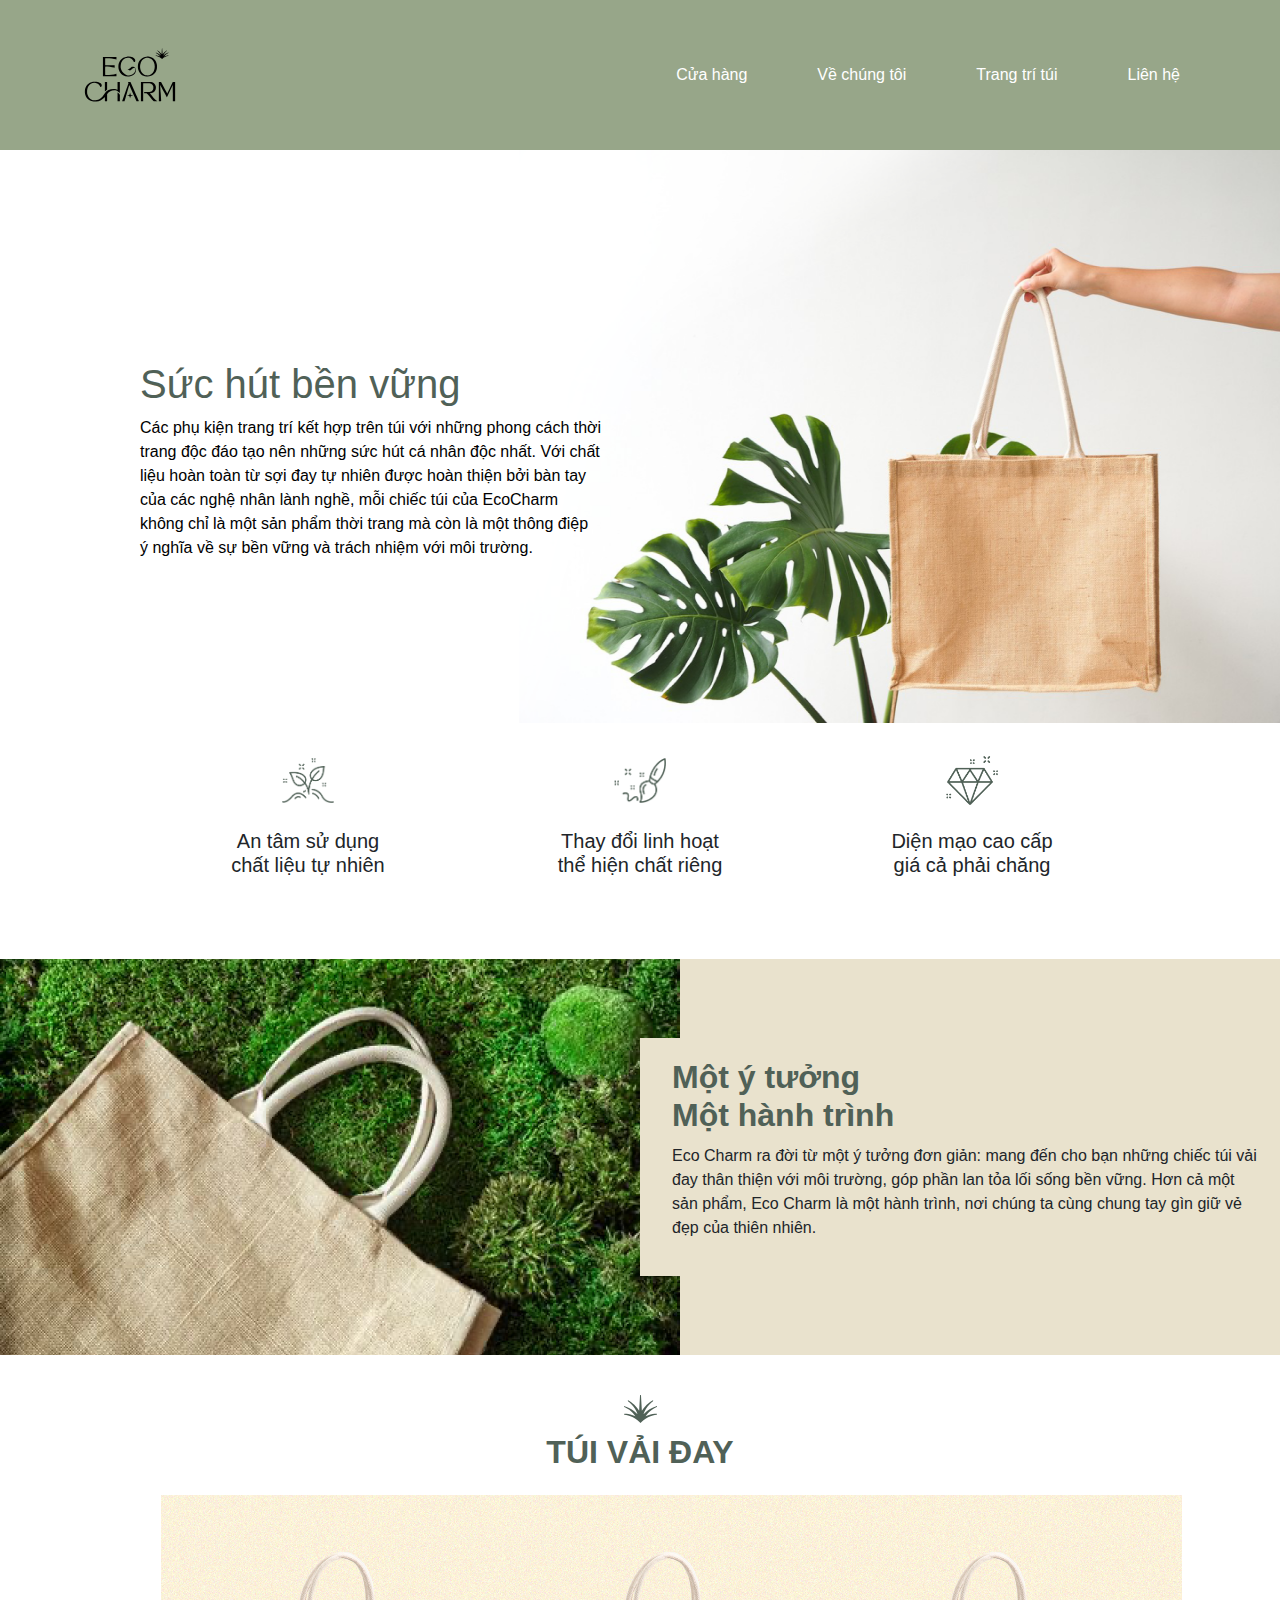
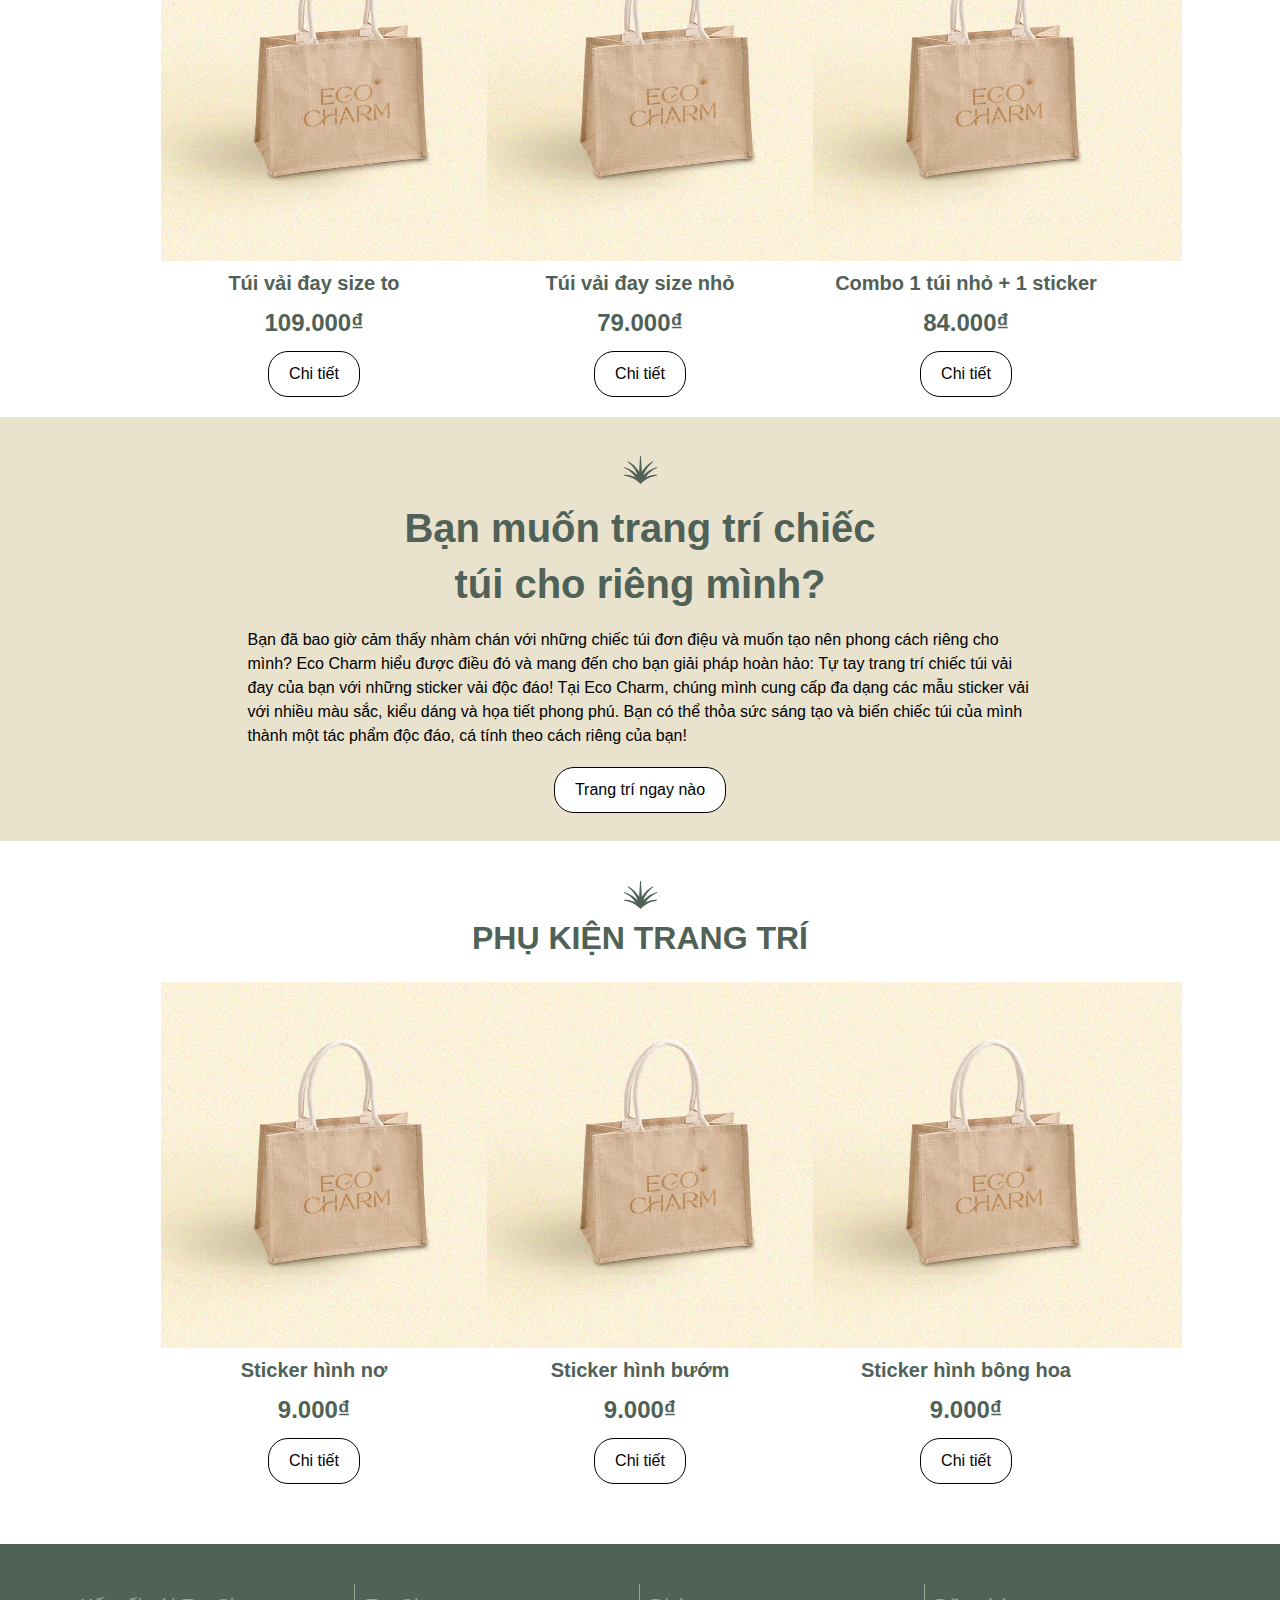
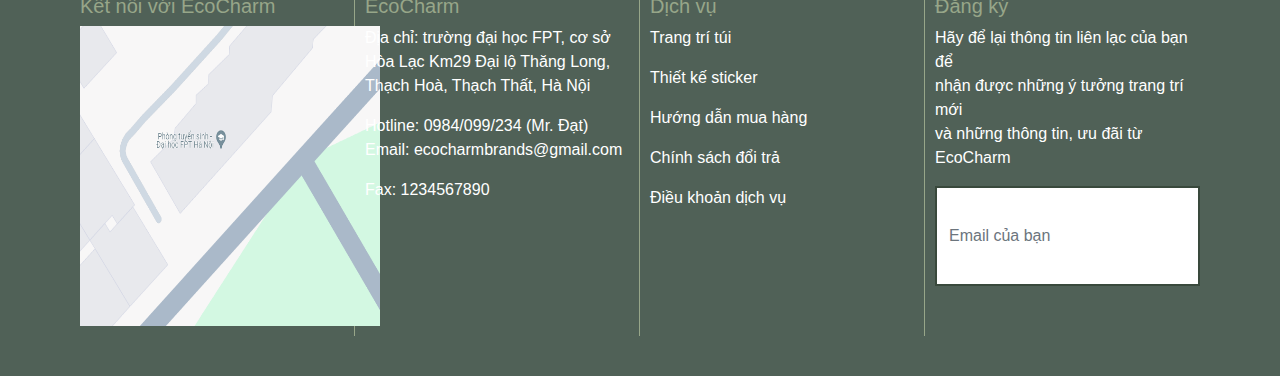
<file: index.html>
<!DOCTYPE html>
<html lang="en">

<head>
    <meta charset="UTF-8" />
    <meta name="viewport" content="width=device-width, initial-scale=1.0" />
    <title>Ecocharm</title>
    <link rel="icon" href="assets/img/exe_ecocharm_logo-01.svg" type="image/x-icon" />
    <link href="assets/css/bootstrap.min.css" rel="stylesheet" />
    <link href="css/style.css" rel="stylesheet" />
</head>

<body>
    <div class="container_detail">
        <div id="header"></div>
        <div class="row image-banner">
            <img src="assets/img/index/banner_index.png" alt="">
            <div class="position-absolute text-over">
                <div class="text-container">
                    <h1 class="title__banner">Sức hút<span> bền vững</span></h1>
                    <p class="main__content__banner">
                        Các phụ kiện trang trí kết hợp trên túi với những phong cách
                        thời<br />
                        trang độc đáo tạo nên những sức hút cá nhân độc nhất. Với chất<br />
                        liệu hoàn toàn từ sợi đay tự nhiên được hoàn thiện bởi bàn tay<br />
                        của các nghệ nhân lành nghề, mỗi chiếc túi của EcoCharm<br />
                        không chỉ là một sản phẩm thời trang mà còn là một thông điệp<br />
                        ý nghĩa về sự bền vững và trách nhiệm với môi trường.
                    </p>
                </div>
            </div>
        </div>
    </div>
    <div class="container-fluid">
        <div class="row icon-main">
            <section class="features-section mb-4">
                <div class="row feature-row mt-4">
                    <div class="col-md-3">
                        <div class="features-icon mb-3">
                            <img class="icon-main" src="assets/img/index/Layer_1.png" alt="">
                        </div>
                        <div>
                            <h5>An tâm sử dụng <br> chất liệu tự nhiên</h5>
                        </div>
                    </div>
                    <div class="col-md-3">
                        <div class="features-icon mb-3">
                            <img class="icon-main" src="assets/img/index/layer_2.png" alt="">
                        </div>
                        <div>
                            <h5>Thay đổi linh hoạt<br> thể hiện chất riêng</h5>
                        </div>
                    </div>
                    <div class="col-md-3">
                        <div class="features-icon mb-3">
                            <img class="icon-main" src="assets/img/index/layer_3.png" alt="">
                        </div>
                        <div>
                            <h5>Diện mạo cao cấp
                                <br> giá cả phải chăng
                            </h5>
                        </div>
                    </div>
                </div>
            </section>
        </div>
        <div class="row banner-home">
            <!-- Banner Section -->
            <section class="banner-item">
                <div class="row align-items-center">
                    <div class="col-md-6">
                        <img src="assets/img/index/banner_left.png" alt="EcoCharm Bag">
                    </div>
                    <div class="col-md-6 bg-full">
                        <div class="banner-content">
                            <h2 class="main-title">Một ý tưởng<br>Một hành trình</h2>
                            <p class="custom-paragraph">Eco Charm ra đời từ một ý tưởng đơn giản: mang đến cho bạn những chiếc túi vải đay thân thiện với môi trường, góp phần lan tỏa lối sống bền vững. Hơn cả một sản phẩm, Eco Charm là một hành trình, nơi chúng ta cùng chung tay gìn giữ vẻ đẹp của thiên nhiên.</p>
                        </div>
                    </div>
                </div>
            </section>
        </div>
        <!-- other product -->
        <div class="other-products">
            <div class="image_banner">
                <img src="assets/img/details/Isolation_Mode.svg" alt="detail" />
            </div>
            <h2 class="main-title text-center mb-4">TÚI VẢI ĐAY</h2>
            <div class="row other">
                <div class="col-lg-3 col-md-4 col-sm-6 product-card">
                    <img src="assets/img/details/other.png" alt="Product Image" />
                    <h5 class="title-other">Túi vải đay size to</h5>
                    <p class="price-other">109.000₫</p>
                    <button class="btn btn-outline-secondary">Chi tiết</button>
                </div>
                <div class="col-lg-3 col-md-4 col-sm-6 product-card">
                    <img src="assets/img/details/other.png" alt="Product Image" />
                    <h5 class="title-other">Túi vải đay size nhỏ</h5>
                    <p class="price-other">79.000₫</p>
                    <button class="btn btn-outline-secondary">Chi tiết</button>
                </div>
                <div class="col-lg-3 col-md-4 col-sm-6 product-card">
                    <img src="assets/img/details/other.png" alt="Product Image" />
                    <h5 class="title-other">Combo 1 túi nhỏ + 1 sticker</h5>
                    <p class="price-other">84.000₫</p>
                    <button class="btn btn-outline-secondary">Chi tiết</button>
                </div>
            </div>
        </div>
        <!-- customize -->
        <div class="banner mt-8">
            <div class="image_banner">
                <img src="assets/img/details/Isolation_Mode.svg" alt="detail">
            </div>
            <div class="content_title">
                <h1>Bạn muốn trang trí chiếc </h1>
                <h1>túi cho riêng mình?</h1>
            </div>
            <div class="content_banner">
                <p>Bạn đã bao giờ cảm thấy nhàm chán với những chiếc túi đơn điệu và muốn tạo nên phong cách riêng cho mình? Eco Charm hiểu được điều đó và mang đến cho bạn giải pháp hoàn hảo: Tự tay trang trí chiếc túi vải đay của bạn với những sticker vải độc đáo! Tại Eco Charm, chúng mình cung cấp đa dạng các mẫu sticker vải với nhiều màu sắc, kiểu dáng và họa tiết phong phú. Bạn có thể thỏa sức sáng tạo và biến chiếc túi của mình thành một tác phẩm độc đáo, cá tính theo cách riêng của bạn!</p>
            </div>
            <a href="detail.html" class="btn btn-outline-secondary">Trang trí ngay nào</a>
        </div>
        <!-- sticker product -->    
        <div class="other-products">
            <div class="image_banner">
                <img src="assets/img/details/Isolation_Mode.svg" alt="detail" />
            </div>
            <h2 class="main-title text-center mb-4">PHỤ KIỆN TRANG TRÍ</h2>
            <div class="row other">
                <div class="col-md-3 product-card">
                    <img src="assets/img/details/other.png" alt="Product Image" />
                    <h5 class="title-other">Sticker hình nơ</h5>
                    <p class="price-other">9.000₫</p>
                    <button class="btn btn-outline-secondary">Chi tiết</button>
                </div>
                <div class="col-md-3 product-card">
                    <img src="assets/img/details/other.png" alt="Product Image" />
                    <h5 class="title-other">Sticker hình bướm</h5>
                    <p class="price-other">9.000₫</p>
                    <button class="btn btn-outline-secondary">Chi tiết</button>
                </div>
                <div class="col-md-3 product-card">
                    <img src="assets/img/details/other.png" alt="Product Image" />
                    <h5 class="title-other">Sticker hình bông hoa</h5>
                    <p class="price-other">9.000₫</p>
                    <button class="btn btn-outline-secondary">Chi tiết</button>
                </div>
            </div>
        </div>
        <!-- footer -->
        <div id="footer"></div>
    </div>
    <script src="assets/js/jquery-3.5.1.min.js"></script>
    <script src="assets/js/bootstrap.min.js"></script>
    <script type="module" src="js/layout.js"></script>
</body>

</html>
</file>
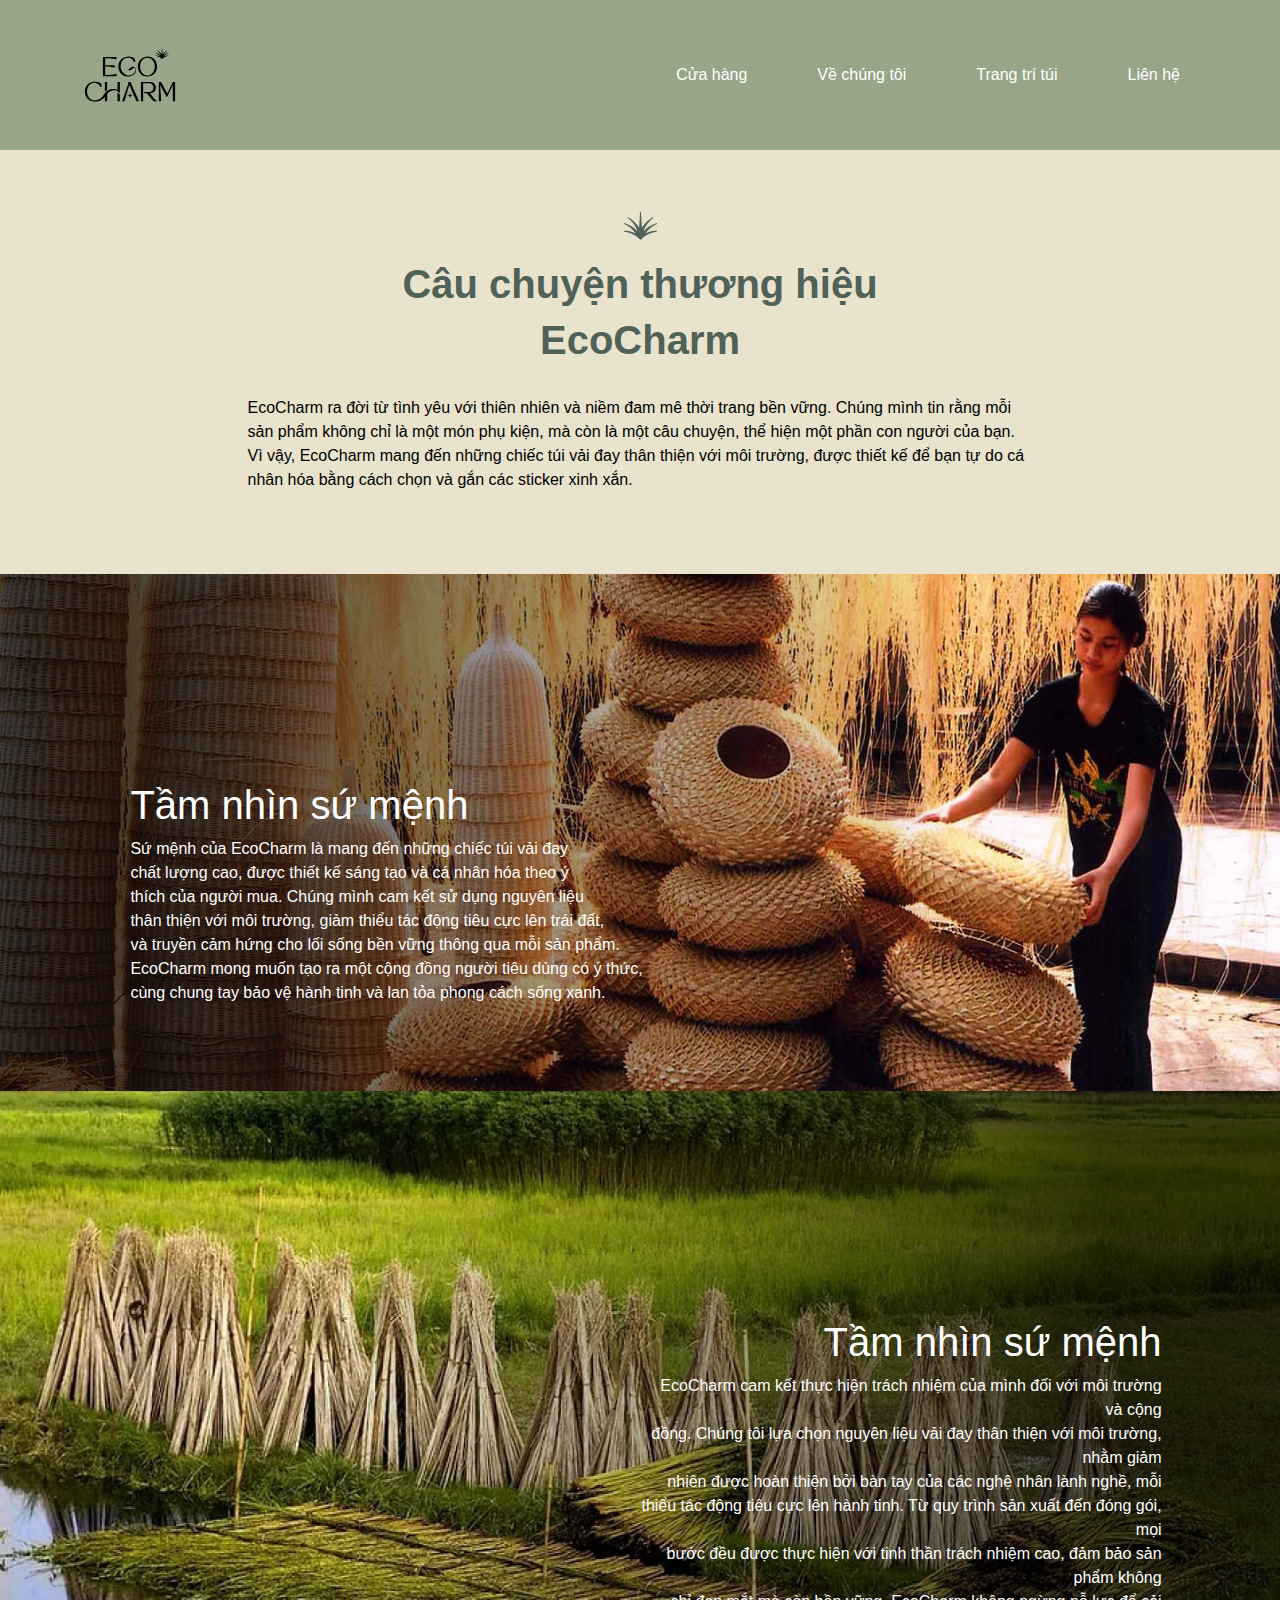
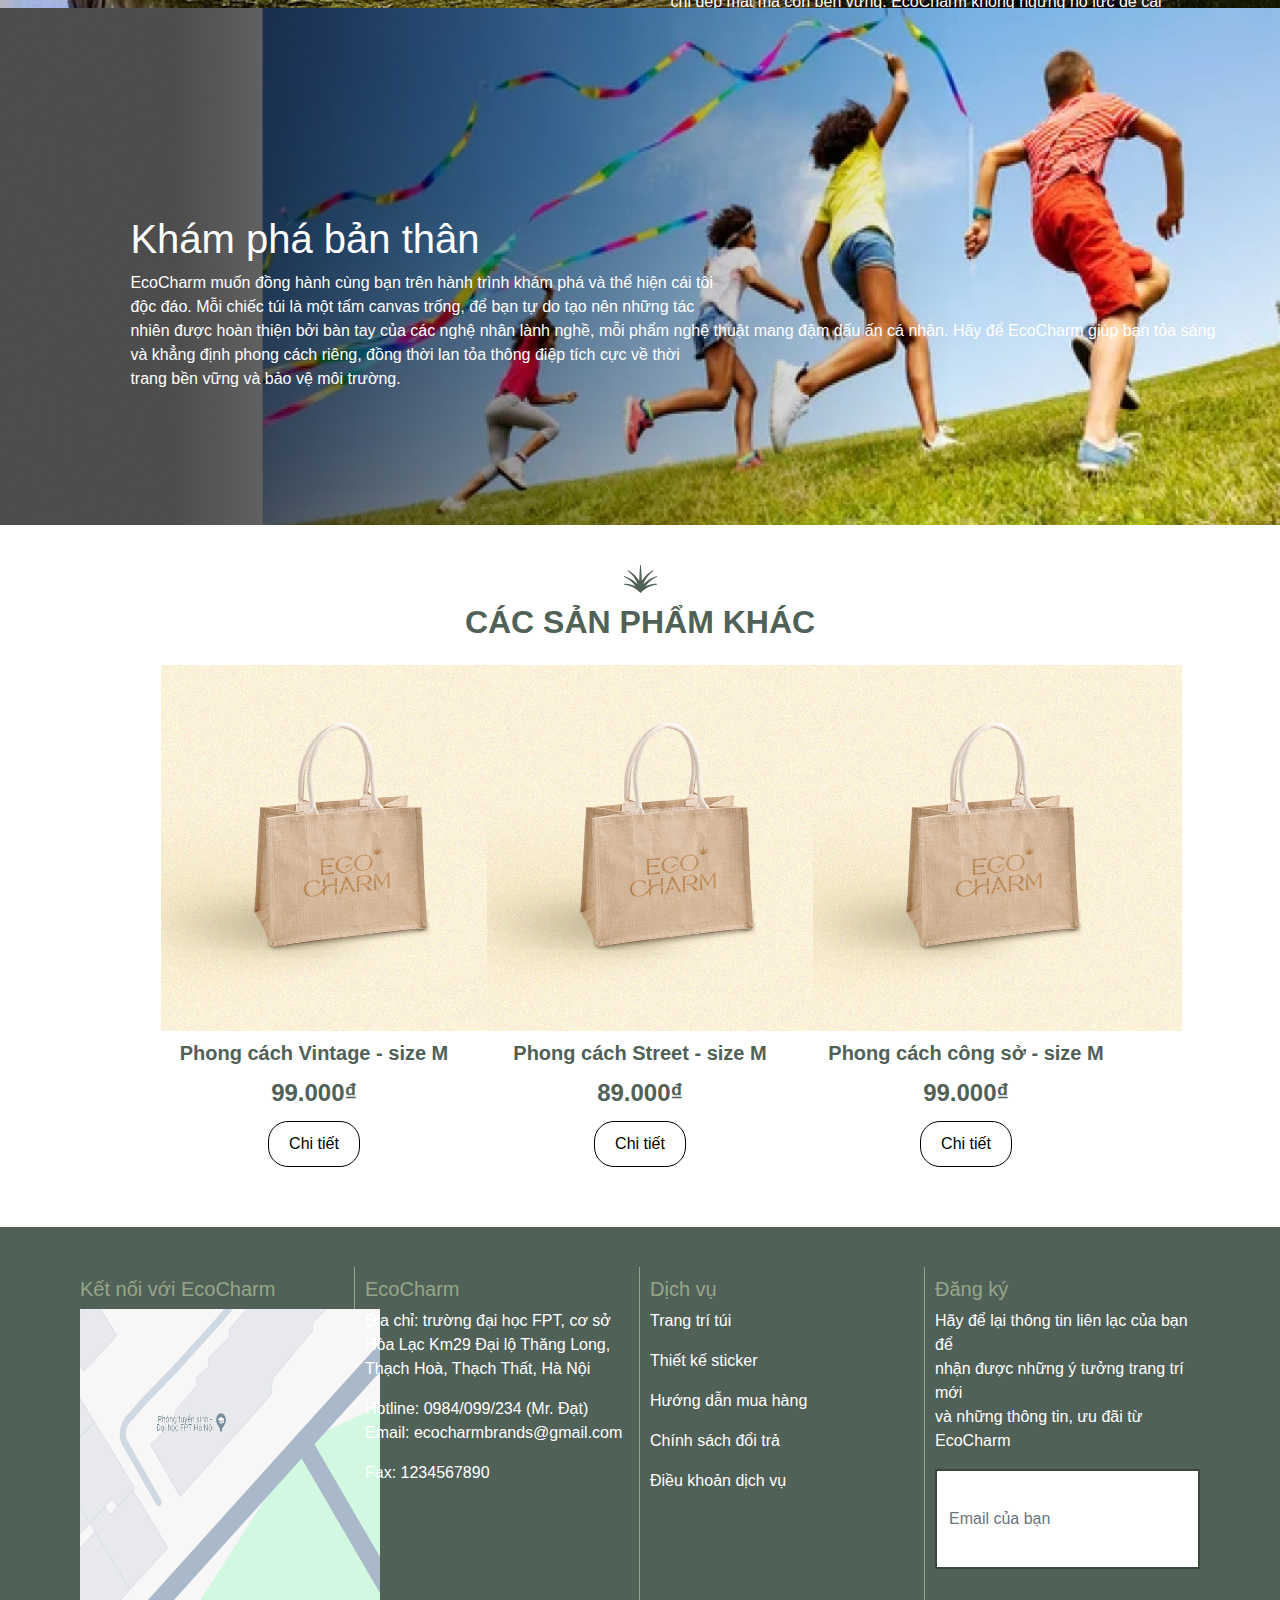
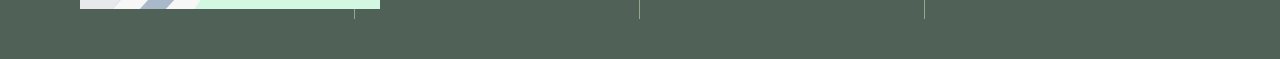
<file: about.html>
<!DOCTYPE html>
<html lang="en">

<head>
  <meta charset="UTF-8" />
  <meta name="viewport" content="width=device-width, initial-scale=1.0" />
  <title>Ecocharm</title>
  <link rel="icon" href="assets/img/exe_ecocharm_logo-01.svg" type="image/x-icon" />
  <link href="assets/css/bootstrap.min.css" rel="stylesheet" />
  <link href="css/style.css" rel="stylesheet" />
</head>

<body>
  <div class="container_detail">
    <div id="header"></div>
    <div class="banner">
      <div class="image_banner">
        <img src="assets/img/details/Isolation_Mode.svg" alt="detail" />
      </div>
      <div class="content_title">
        <h1>Câu chuyện thương hiệu</h1>
        <h1>EcoCharm</h1>
      </div>
      <div class="content_banner">
        <p>
          EcoCharm ra đời từ tình yêu với thiên nhiên và niềm đam mê thời trang bền vững. Chúng mình tin rằng mỗi sản phẩm không chỉ là một món phụ kiện, mà còn là một câu chuyện, thể hiện một phần con người của bạn. Vì vậy, EcoCharm mang đến những chiếc túi vải đay thân thiện với môi trường, được thiết kế để bạn tự do cá nhân hóa bằng cách chọn và gắn các sticker xinh xắn.
        </p>
      </div>
    </div>
  </div>
  <div class="containe col-12">
    <div class="row position-relative">
      <img src="assets/img/about/image 9.png" alt="" class="img-back image-banner" />
      <img src="assets/img/about/Rectangle 36.png" alt="linear" class="img-over image-banner" />
      <div class="position-absolute text-over">
        <div class="text-container">
          <h1 class="title">Tầm nhìn<span> sứ mệnh</span></h1>
          <p>
            Sứ mệnh của EcoCharm là mang đến những chiếc túi vải đay<br>
            chất lượng cao, được thiết kế sáng tạo và cá nhân hóa theo ý <br>
            thích của người mua. Chúng mình cam kết sử dụng nguyên liệu<br>
            thân thiện với môi trường, giảm thiểu tác động tiêu cực lên trái đất,<br>
            và truyền cảm hứng cho lối sống bền vững thông qua mỗi sản phẩm.<br>
            EcoCharm mong muốn tạo ra một cộng đồng người tiêu dùng có ý thức,<br>
            cùng chung tay bảo vệ hành tinh và lan tỏa phong cách sống xanh.
          </p>
        </div>
      </div>
    </div>
    <div class="row position-relative banner-2">
      <img src="assets/img/about/image 10.png" alt="" class="img-back image-banner" />
      <img src="assets/img/about/Rectangle 37.png" alt="linear" class="img-over-banner-2 image-banner" />
      <div class="position-absolute text-over">
        <div class="text-container content-banner-2">
          <h1 class="title">Tầm nhìn<span> sứ mệnh</span></h1>
          <p>
            EcoCharm cam kết thực hiện trách nhiệm của mình đối với môi trường và cộng  <br />
            đồng. Chúng tôi lựa chọn nguyên liệu vải đay thân thiện với môi trường, nhằm giảm <br />
            nhiên được hoàn thiện bởi bàn tay của các nghệ nhân lành nghề, mỗi
            thiểu tác động tiêu cực lên hành tinh. Từ quy trình sản xuất đến đóng gói, mọi<br />
            bước đều được thực hiện với tinh thần trách nhiệm cao, đảm bảo sản phẩm không <br />
            chỉ đẹp mắt mà còn bền vững. EcoCharm không ngừng nỗ lực để cải tiến, nâng<br />
            cao chất lượng và sự thân thiện với môi trường của từng sản phẩm.<br>
          </p>
        </div>
      </div>
    </div>
    <div class="row position-relative banner-3">
      <img src="assets/img/about/image 11.png" alt="" class="img-back image-banner" />
      <img src="assets/img/about/Rectangle 36.png" alt="linear" class="img-over image-banner" />
      <div class="position-absolute text-over">
        <div class="text-container">
          <h1 class="title">Khám phá <span>bản thân</span></h1>
          <p>
            EcoCharm muốn đồng hành cùng bạn trên hành trình khám phá và thể hiện cái tôi <br />
            độc đáo. Mỗi chiếc túi là một tấm canvas trống, để bạn tự do tạo nên những tác <br />
            nhiên được hoàn thiện bởi bàn tay của các nghệ nhân lành nghề, mỗi
            phẩm nghệ thuật mang đậm dấu ấn cá nhân. Hãy để EcoCharm giúp bạn tỏa sáng  <br />
            và khẳng định phong cách riêng, đồng thời lan tỏa thông điệp tích cực về thời <br />
            trang bền vững và bảo vệ môi trường.
          </p>
        </div>
      </div>
    </div>
    <!-- other product -->
    <div class="other-products">
      <div class="image_banner">
        <img src="assets/img/details/Isolation_Mode.svg" alt="detail" />
      </div>
      <h2 class="main-title text-center mb-4">CÁC SẢN PHẨM KHÁC</h2>
      <div class="row other">
        <div class="col-md-3 product-card">
          <img src="assets/img/details/other.png" alt="Product Image" />
          <h5 class="title-other">Phong cách Vintage - size M</h5>
          <p class="price-other">99.000₫</p>
          <button class="btn btn-outline-secondary">Chi tiết</button>
        </div>
        <div class="col-md-3 product-card">
          <img src="assets/img/details/other.png" alt="Product Image" />
          <h5 class="title-other">Phong cách Street - size M</h5>
          <p class="price-other">89.000₫</p>
          <button class="btn btn-outline-secondary">Chi tiết</button>
        </div>
        <div class="col-md-3 product-card">
          <img src="assets/img/details/other.png" alt="Product Image" />
          <h5 class="title-other">Phong cách công sở - size M</h5>
          <p class="price-other">99.000₫</p>
          <button class="btn btn-outline-secondary">Chi tiết</button>
        </div>
      </div>
    </div>
    <!-- footer -->
    <div id="footer"></div>
  </div>
  <script src="assets/js/jquery-3.5.1.min.js"></script>
  <script src="assets/js/bootstrap.min.js"></script>
  <script type="module" src="js/layout.js"></script>
  <script>
    $(document).ready(function () {
      $("#openModalButton").click(function () {
        $("#myModal").modal("show");
      });
    });
  </script>
</body>

</html>
</file>
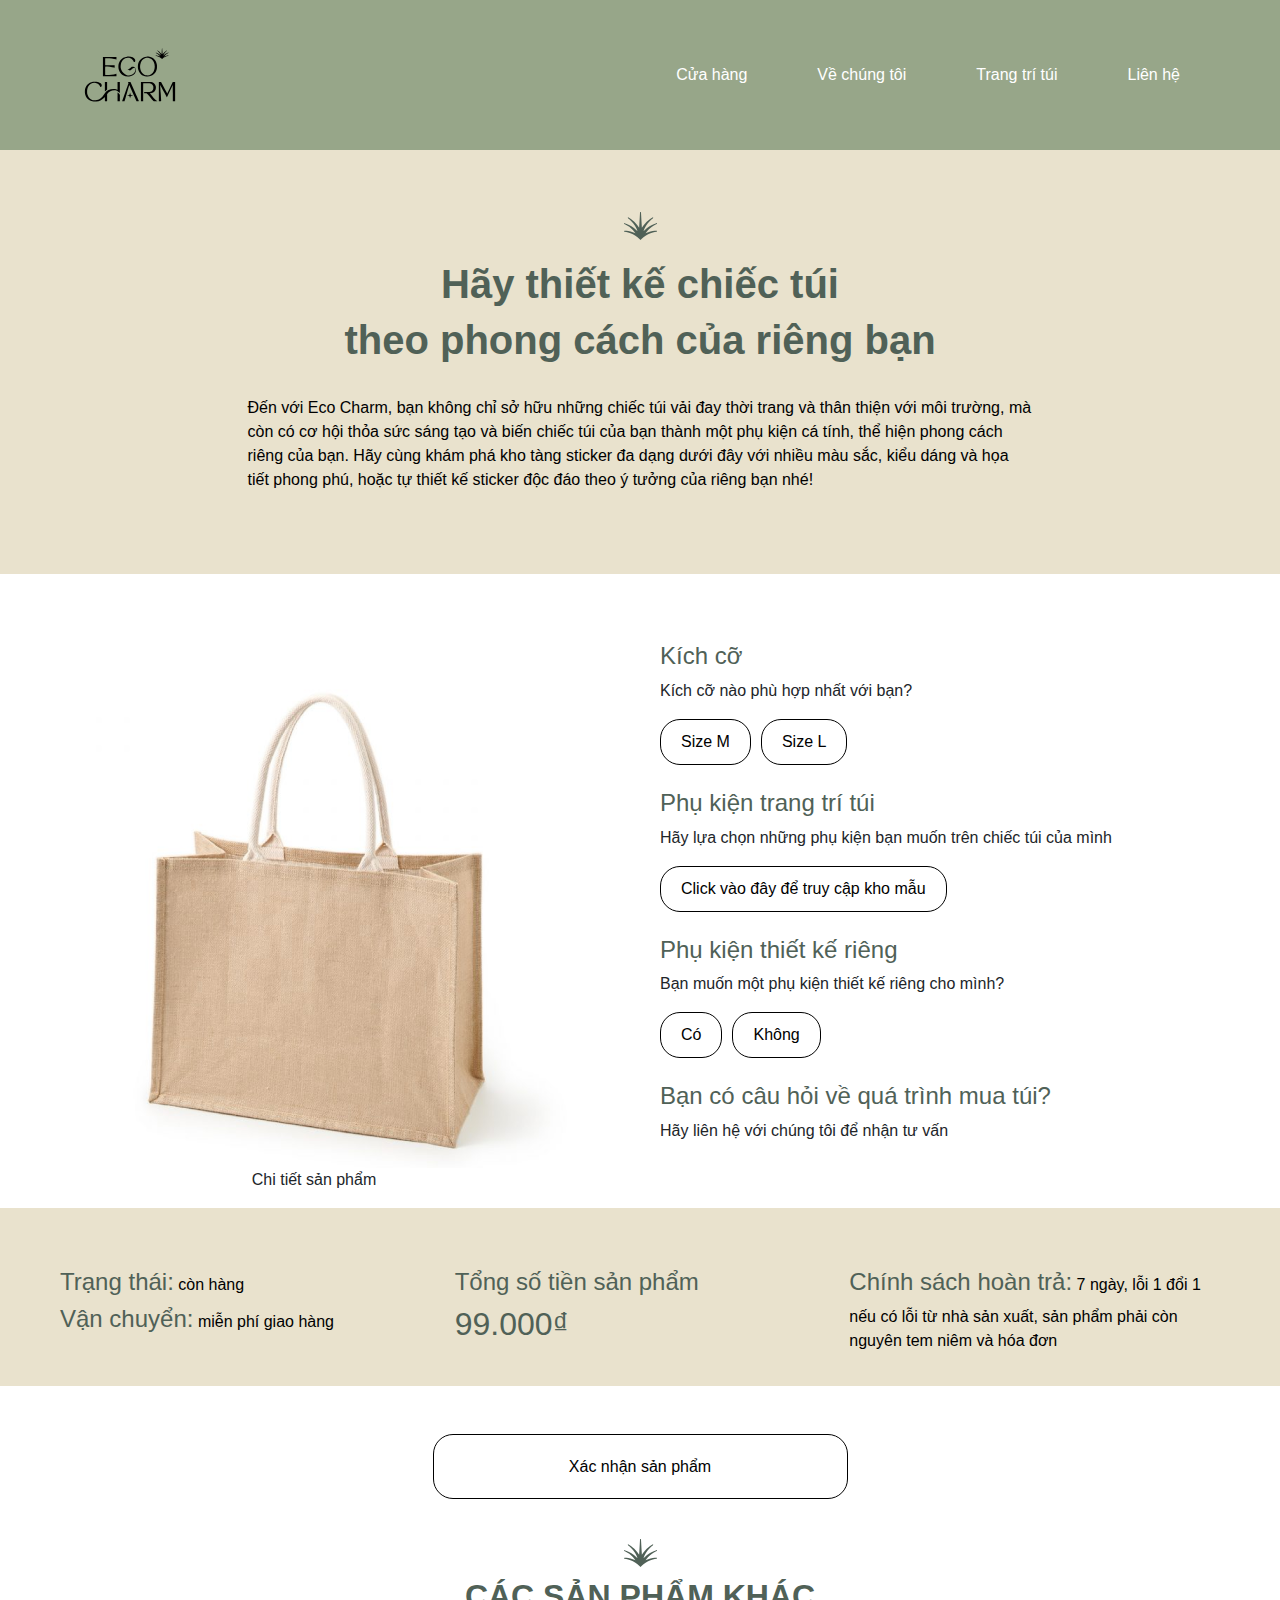
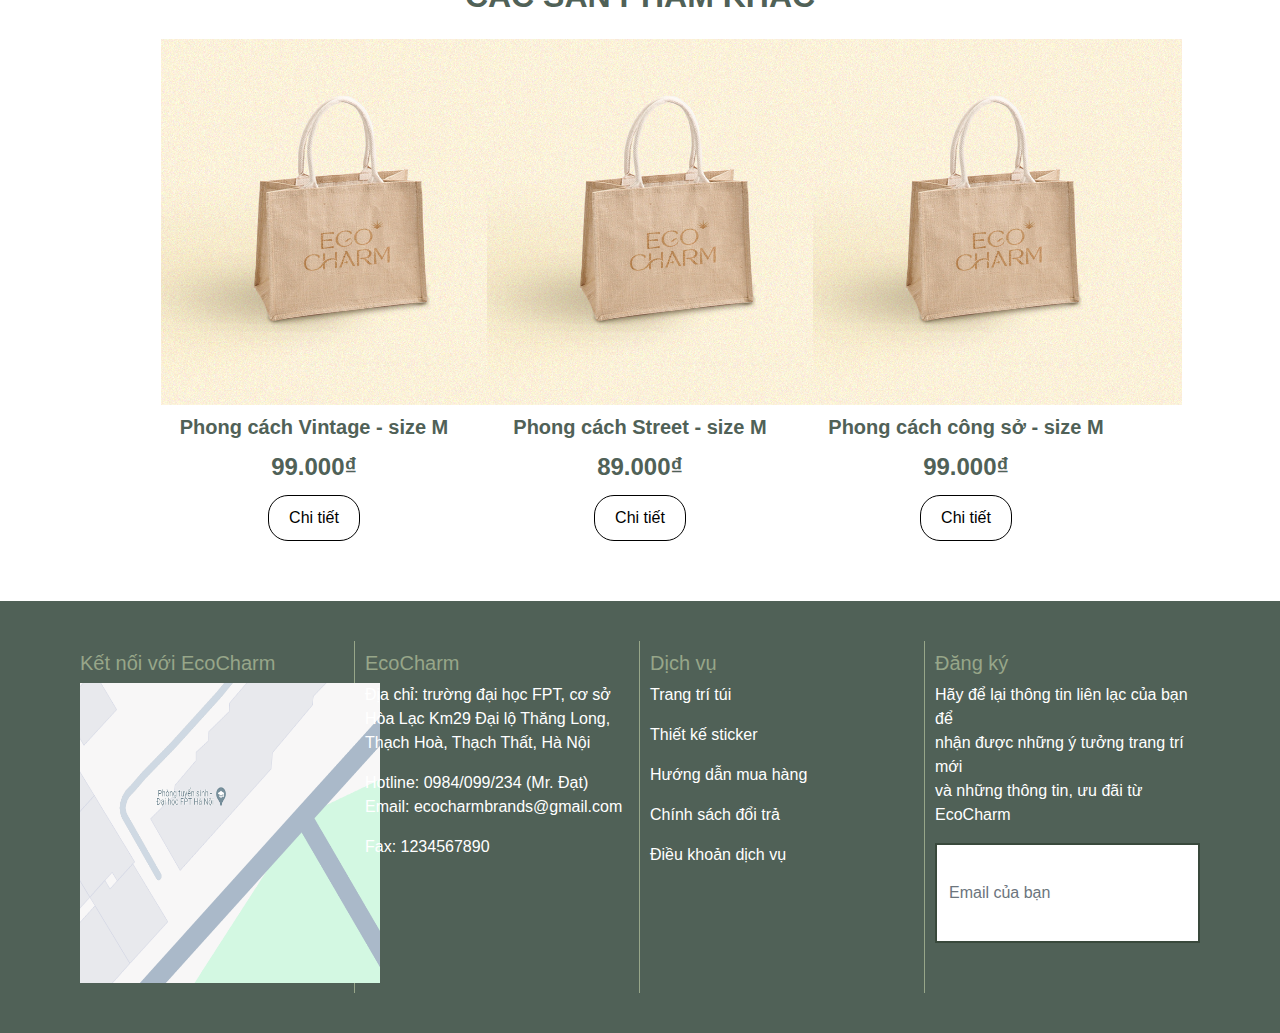
<file: detail.html>
<!DOCTYPE html>
<html lang="en">
<head>
    <meta charset="UTF-8" />
    <meta name="viewport" content="width=device-width, initial-scale=1.0" />
    <title>Ecocharm</title>
    <link rel="icon" href="assets/img/exe_ecocharm_logo-01.svg" type="image/x-icon" />
    <link href="assets/css/bootstrap.min.css" rel="stylesheet" />
    <link href="css/style.css" rel="stylesheet" />
</head>
<body>
    <div class="container_detail">
        <div id="header"></div>
        <div class="banner">
            <div class="image_banner">
                <img src="assets/img/details/Isolation_Mode.svg" alt="detail">
            </div>
            <div class="content_title">
                <h1>Hãy thiết kế chiếc túi</h1>
                <h1>theo phong cách của riêng bạn</h1>
            </div>
            <div class="content_banner">
                <p>Đến với Eco Charm, bạn không chỉ sở hữu những chiếc túi vải đay thời trang và thân thiện với môi trường, mà còn có cơ hội thỏa sức sáng tạo và biến chiếc túi của bạn thành một phụ kiện cá tính, thể hiện phong cách riêng của bạn. Hãy cùng khám phá kho tàng sticker đa dạng dưới đây với nhiều màu sắc, kiểu dáng và họa tiết phong phú, hoặc tự thiết kế sticker độc đáo theo ý tưởng của riêng bạn nhé!</p>
            </div>
        </div>
    </div>
    <div class="container-fluid mt-5">
        <div class="row">
            <div class="col-md-6 product-image text-center">
                <img src="assets/img/details/main_product_1.png" alt="Product Image">
                <p>Chi tiết sản phẩm</p>
            </div>
            <div class="col-md-6 product-details">
                <div class="product-options">
                    <h4>Kích cỡ</h4>
                    <p>Kích cỡ nào phù hợp nhất với bạn?</p>
                    <div class="btn-group-custom" role="group" aria-label="Size options">
                        <button type="button" class="btn btn-outline-secondary size-M">Size M</button>
                        <button type="button" class="btn btn-outline-secondary size-L">Size L</button>
                    </div>

                    <h4 class="mt-4">Phụ kiện trang trí túi</h4>
                    <p>Hãy lựa chọn những phụ kiện bạn muốn trên chiếc túi của mình</p>
                    <button type="button" class="btn btn-outline-secondary" data-toggle="modal" id="openModalButton">Click vào đây để truy cập kho mẫu</button>
                    <!-- Modal -->
                    <div class="modal fade" id="myModal" tabindex="-1" aria-labelledby="exampleModalLabel" aria-hidden="true">
                        <div class="modal-dialog">
                            <div class="modal-content">
                                <div class="modal-header">
                                    <h5 class="modal-title" id="exampleModalLabel">Hãy cùng nhau trang trí chiếc túi của bạn</h5>
                                </div>
                                <div class="modal-body">
                                    <img src="assets/img/details/main_product_1.png" alt="Bag Image">
                                    <form>
                                        <div class="mb-3">
                                            <label for="accessoryInput" class="form-label">Lựa chọn phụ kiện mà bạn muốn</label>
                                            <div class="warning-text">Chỉ có thể lựa chọn tối đa 7 phụ kiện</div>
                                            <textarea class="form-control" id="accessoryInput"></textarea>
                                        </div>
                                    </form>
                                </div>
                                <div class="modal-footer d-flex justify-content-center">
                                    <button type="button" class="btn btn-confirm" data-bs-dismiss="modal">Xác nhận</button>
                                    <button type="button" class="btn btn-cancel" data-bs-dismiss="modal">Hủy bỏ</button>
                                </div>
                            </div>
                        </div>
                    </div>
                    <h4 class="mt-4">Phụ kiện thiết kế riêng</h4>
                    <p>Bạn muốn một phụ kiện thiết kế riêng cho mình?</p>
                    <div class="btn-group-custom" role="group" aria-label="Size options">
                        <button type="button" class="btn btn-outline-secondary">Có</button>
                        <button type="button" class="btn btn-outline-secondary">Không</button>
                    </div>

                    <h4 class="mt-4">Bạn có câu hỏi về quá trình mua túi?</h4>
                    <p>Hãy liên hệ với chúng tôi để nhận tư vấn</p>
                </div>
            </div>
        </div>
        <div class="row product-details-price">
            <div class="col-md-4">
                <div>
                    <h4 class="title-detail">Trạng thái:</h4>
                    <span class="state-product">còn hàng</span>
                </div>
                <div>
                    <h4 class="title-detail">Vận chuyển:</h4>
                    <span class="state-product">miễn phí giao hàng</span>
                </div>
            </div>
            <div class="col-md-4 price">
                <h4 class="title-detail">Tổng số tiền sản phẩm</h4>
                <h2>99.000₫</h2>
            </div>
            <div class="col-md-4">
                <h4 class="title-detail">Chính sách hoàn trả:</h4>
                <span class="state-product">7 ngày, lỗi 1 đổi 1</span>
                <span class="state-product">nếu có lỗi từ nhà sản xuất, sản phẩm phải còn nguyên tem niêm và hóa đơn</span>
            </div>
        </div>
        <div class="row">
            <div class="col-md-12 mt-5">
                <div class="btn-group-confirm" role="group" aria-label="Size options">
                    <button type="button" class="btn btn-outline-secondary">Xác nhận sản phẩm </button>
                </div>
            </div>
        </div>
        <!-- other product -->
        <div class="other-products">
            <div class="image_banner">
                <img src="assets/img/details/Isolation_Mode.svg" alt="detail">
            </div>
            <h2 class="main-title text-center mb-4">CÁC SẢN PHẨM KHÁC</h2>
            <div class="row other">
                <div class="col-md-3 product-card">
                    <img src="assets/img/details/other.png" alt="Product Image">
                    <h5 class="title-other">Phong cách Vintage - size M</h5>
                    <p class="price-other">99.000₫</p>
                    <button class="btn btn-outline-secondary">Chi tiết</button>
                </div>
                <div class="col-md-3 product-card">
                    <img src="assets/img/details/other.png" alt="Product Image">
                    <h5 class="title-other">Phong cách Street - size M</h5>
                    <p class="price-other">89.000₫</p>
                    <button class="btn btn-outline-secondary">Chi tiết</button>
                </div>
                <div class="col-md-3 product-card">
                    <img src="assets/img/details/other.png" alt="Product Image">
                    <h5 class="title-other">Phong cách công sở - size M</h5>
                    <p class="price-other">99.000₫</p>
                    <button class="btn btn-outline-secondary">Chi tiết</button>
                </div>
            </div>
        </div>
        <!-- footer -->
        <div id="footer"></div>
    </div>
    </div>
    <script src="assets/js/jquery-3.5.1.min.js"></script>
    <script src="assets/js/bootstrap.min.js"></script>
    <script type="module" src="js/layout.js"></script>
    <script>
    $(document).ready(function(){
      $("#openModalButton").click(function(){
        $("#myModal").modal('show');
      });
    });
    </script>
</body>
</html>
</file>
<file: css/style.css>
:root {
  --main-font: "Raleway", sans-serif;
  --main-bg-color: #fff;
  --header-bg-color: #97a689;
  --menu-color: #fff;
  --menu-hover-color: #007bff;
  --menu-font-size: 16px;
  --menu-font-weight: 500;
  --menu-item-spacing: 20px;
  --main-bg-text-color: #506157;
}

* {
  margin: 0;
  padding: 0;
  box-sizing: border-box;
}
.container-fluid {
    padding: 0;
    margin: 0;
}
body {
  overflow-x: hidden;
  font-family: var(--main-font);
  background-color: var(--main-bg-color);
}

.row {
  display: flex;
  flex-wrap: wrap;
}

header {
  background-color: #fff;
  box-shadow: 0 2px 4px rgba(0, 0, 0, 0.1);
  padding: 10px 0;
}

.header {
  padding-left: 35px;
  padding-right: 35px;
  display: flex;
  justify-content: space-between;
  align-items: center;
  width: 100%;
  background-color: var(--header-bg-color);
}

.logo,
.menu {
  padding: 0 var(--menu-item-spacing);
}

.logo img {
  width: 150px;
}
.menu ul {
  display: flex;
  justify-content: space-between;
  list-style: none;
  padding: 0;
  margin: 0;
}

.menu ul li {
  padding: 25px;
  margin-right: var(--menu-item-spacing);
}

.menu ul li a {
  color: var(--menu-color);
  text-decoration: none;
  font-size: var(--menu-font-size);
  font-weight: var(--menu-font-weight);
}

.menu ul li a:hover {
  color: var(--main-bg-text-color);
}
.menu ul li a:active {
    color: var(--main-bg-text-color);
}
/* banner */
.banner {
  width: 100%;
  height: 424px;
  display: flex;
  flex-direction: column;
  justify-content: center;
  align-items: center;
  /* text-align: center; */
  background-color: #e9e2cd;
}

.image_banner,
.content_title {
  padding: 10px;
  display: flex;
  flex-direction: column;
  justify-content: center;
  align-items: center;
  text-align: center;
}

.content_title h1 {
  font-weight: bold;
  color: var(--main-bg-text-color);
}
.content_banner {
  width: 785px;
  height: 141px;
  display: flex;
  flex-direction: column;
  justify-content: center;
  align-items: center;
}

.content_banner p {
  color: #000000;
}
/* content detail */
.content_detail {
  background-color: #fff;
  padding-left: 30px;
  padding-right: 30px;
  display: flex;
  justify-content: center;
  align-items: center;
}

.content_detail_image {
  display: flex;
  justify-content: center;
  align-items: center;
}

.product-image img {
  /* width: 561px; */
  padding-top: 60px;
  height: 486px;
  object-fit: cover;
}

.content_detail_text {
  padding-left: 50px;
  padding-right: 50px;
  align-items: center;
}

.content_detail_text h1 {
  color: var(--main-bg-text-color);
  font-size: 24px;
  line-height: 1.5;
}

.content_detail_text p {
  font-size: 13px;
  line-height: 1.5em;
  width: 451px;
  overflow: hidden;
  color: #000000;
}

.product_infor {
  display: flex;
  flex-direction: column;
  gap: 10px;
}

.product_infor h1 {
  font-size: 16px;
}

.product_infor p {
  font-size: 13px;
  color: #000000;
}

.btn-sample {
  border: 0.5px solid #000000;
  border-radius: 20px;
  width: 356px;
  height: 50px;
}

.product-details {
  padding: 20px;
}
.btn-group-vertical button,
.btn-group-vertical a {
  margin-top: 10px;
}
.container {
  background-color: #ffff;
}

.product-options h4 {
  color: var(--main-bg-text-color);
}

.btn-group-vertical button,
.btn-group-vertical a {
  margin-top: 10px;
}

.btn-outline-secondary {
  border: 1px solid #000;
  border-radius: 20px;
  padding: 10px 20px;
  background-color: #fff;
  color: #000;
  transition: background-color 0.3s, color 0.3s;
}
.btn-outline-secondary:hover {
  background-color: #000;
  color: #fff;
}
.btn-group-custom {
  display: flex;
  gap: 50px;
}

/* State product */
.product-details-price {
  padding: 60px;
  height: 178px;
  background-color: #e9e2cd;
}

.product-details-price h4,
.product-details-price span {
  display: inline-block;
}

.title-detail {
  color: var(--main-bg-text-color);
}

.state-product {
  color: #000000;
}

.price h2 {
  color: var(--main-bg-text-color);
}

.btn-group-confirm {
  display: flex;
  justify-content: center;
  align-items: center;
}

.btn-group-confirm .btn {
  width: 415px;
  height: 65px;
}

.product-image img {
  max-width: 100%;
  height: auto;
}
.product-details {
  padding: 20px;
}
.btn-outline-secondary {
  border: 1px solid #000;
  border-radius: 20px;
  padding: 10px 20px;
  background-color: #fff;
  color: #000;
  transition: background-color 0.3s, color 0.3s;
}
.btn-outline-secondary:hover {
  background-color: #000;
  color: #fff;
}
.btn-group-custom {
  display: flex;
  gap: 10px; /* Adjust the gap as needed */
}
.footer {
  background-color: var(--main-bg-text-color);
  padding: 40px 0;
  margin-top: 40px;
}
.footer-bg {
  background-color: var(--main-bg-text-color);
}
.footer .form-control {
  border-radius: 0;
}
.footer .btn {
  border-radius: 0;
}
.other-products {
  margin-top: 30px;
}
.other-products .product-card {
  text-align: center;
  margin-bottom: 20px;
  padding: 0 10px;
}
.other-products .product-card img {
  width: 369px;
  max-height: 366px;
  margin-bottom: 10px;
}
.price-other {
  font-size: 24px;
  font-weight: bold;
  color: var(--main-bg-text-color);
  margin-bottom: 10px; /* Add margin below price for better spacing */
}
.title-other,
.main-title {
  font-weight: bold;
  color: var(--main-bg-text-color);
  margin-bottom: 10px; /* Add margin below title for better spacing */
}

.other {
  display: flex;
  justify-content: center;
  align-items: center;
}

.title-footer {
  color: var(--header-bg-color);
}

.footer-color {
  color: #fff;
}
.contact {
  border-right: 1px solid #97a689;
  padding: 10px;
  box-sizing: border-box;
}
.contact:last-child {
  border-right: none;
}
/* Remove border from the last column */
.col-md-3:last-child {
  border-right: none;
}
/* about */
.position-relative {
  position: relative;
}

.img-back {
  width: 100%;
}

.img-over {
  width: 75%;
  position: absolute;
  top: 0;
  bottom: 0;
  left: 0;
}

.img-over-banner-2 {
  width: 75%;
  position: absolute;
  top: 0;
  bottom: 0;
  right: 0;
}

.text-over {
  position: absolute;
  top: 40%;
  left: 10%;
  right: 0;
  bottom: 50%;
}

.text-container {
  color: white;
  text-align: left;
}

.title {
  color: white;
}

.image-banner {
  height: 517px;
}

.banner-2 .text-container {
  text-align: right;
}

.content-banner-2 {
  position: absolute;
  left: 40%;
  top: 40%;
  right: 20%;
  bottom: 50%;
}

/* index */
.image-banner img {
  width: 100%;
  height: 573px;
}

.title__banner {
  color: var(--main-bg-text-color);
}

.main__content__banner {
  color: black;
}

.features-icon {
  font-size: 48px;
}
.features-section {
  text-align: center;
  padding: 50px 0;
}
.features-section .col {
  padding: 20px;
}
.icon-main img {
    width: 17%;
    height: 50%;
}
.feature-row {
    display: flex;
    justify-content: center;
}

.banner-home {
    height: auto;
    display: block;
    background-color: #e9e2cd;
}

.banner-content {
    background: #e9e2cd;
    padding: 20px;
    height: 100%;
    display: flex;
    flex-direction: column;
    justify-content: center;
}
.full-height {
    display: flex;
    align-items: center;
}
.bg-full {
    background-color: #e9e2cd;
}
.content_customize {
    width: 100%;
    max-width: 458px;
    display: flex;
    align-items: center;
    justify-content: center;
    margin: 0 auto;
}
.content_customize p {
    text-align: left;
    margin: 0;
}

.customize-content {
    display: flex;
    align-items: center;
    justify-content: center;
    flex-direction: column;
    height: 100%; 
}
.text-right-align {
    display: flex;
    justify-content: flex-end;
    align-items: center;
    height: 100%;
}
.quote-left {
    padding-left: 150px; 
}

/* modal*/
.modal-content {
  border-radius: 10px;
  padding: 20px;
  text-align: center;
  border: none;
}
.modal-header {
  border-bottom: none;
  justify-content: center;
}
.modal-title {
  font-size: 1.5rem;
  font-weight: 600;
  color: var(--main-bg-text-color);
}
.modal-body {
  padding-top: 0;
}
.modal-body img {
  width: 450px;
  height: 350px;
  margin-bottom: 20px;
}
.form-control {
  margin: 10px 0;
  border: 2px solid #39493c;
  border-radius: 5px;
  height: 100px;
}
.btn-confirm {
  background-color: #39493c;
  color: white;
  border: none;
  border-radius: 5px;
  padding: 10px 20px;
  margin-right: 10px;
}
.btn-cancel {
  background-color: #f8f9fa;
  color: #39493c;
  border: 2px solid #39493c;
  border-radius: 5px;
  padding: 10px 20px;
}
.warning-text {
  font-size: 0.75rem; /* Smaller font size */
  color: #ff0000; /* Red color */
  margin-top: 5px;
}
/* end modal */
</file>
